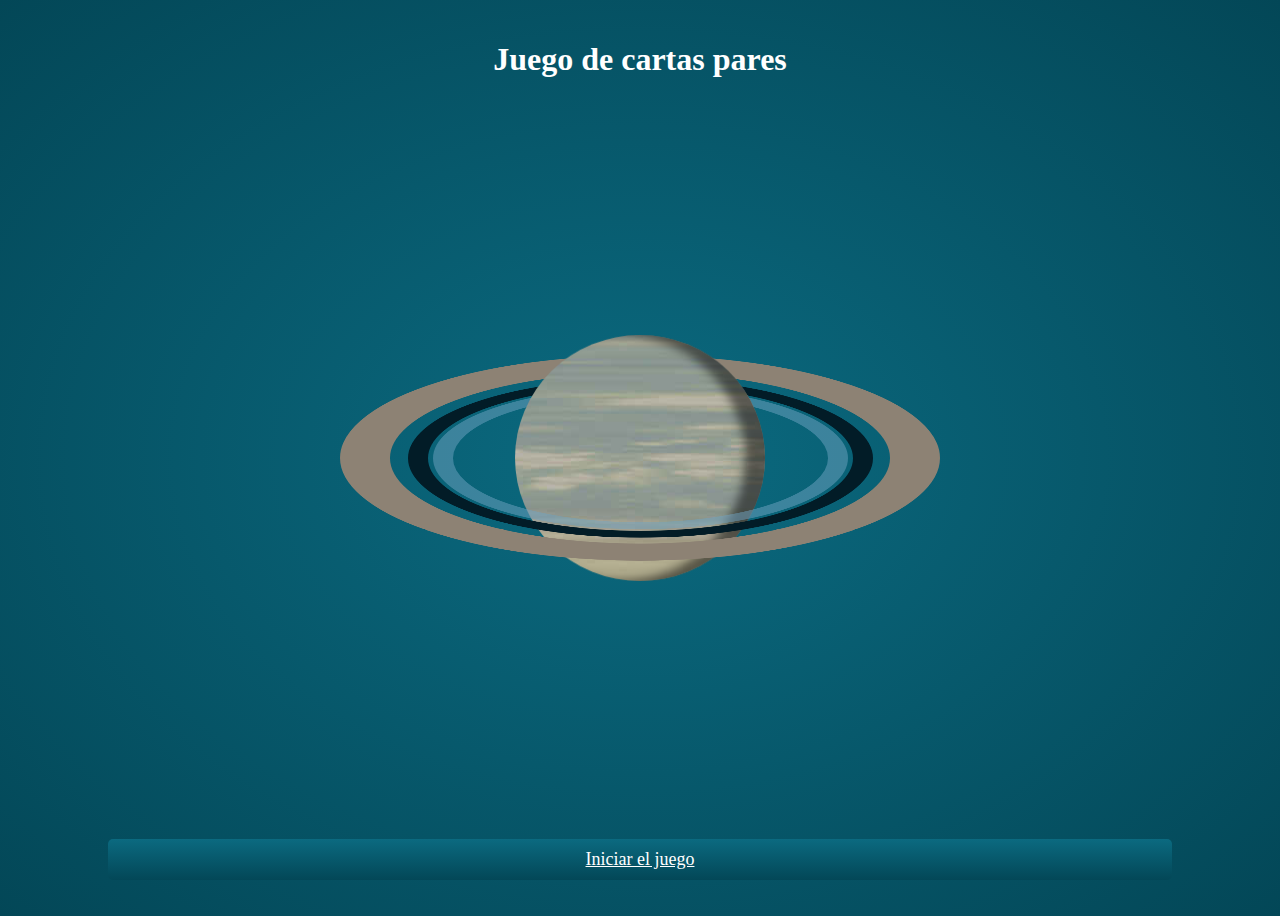
<file: index.html>
<!DOCTYPE html>
<html lang="en">
<head>
    <meta charset="UTF-8">
    <meta name="viewport" content="width=device-width, initial-scale=1.0">
    <title>Incio del juego</title>
    <link rel="stylesheet" href="saturno.css">
</head>
<body>
    <h1 class="title">Juego de cartas pares</h1>
    <div class="rings">
        <div class="planet"></div>
    </div>
    <a href="juegopares.html" class="juego">Iniciar el juego</a>
</body>
</html>
</file>
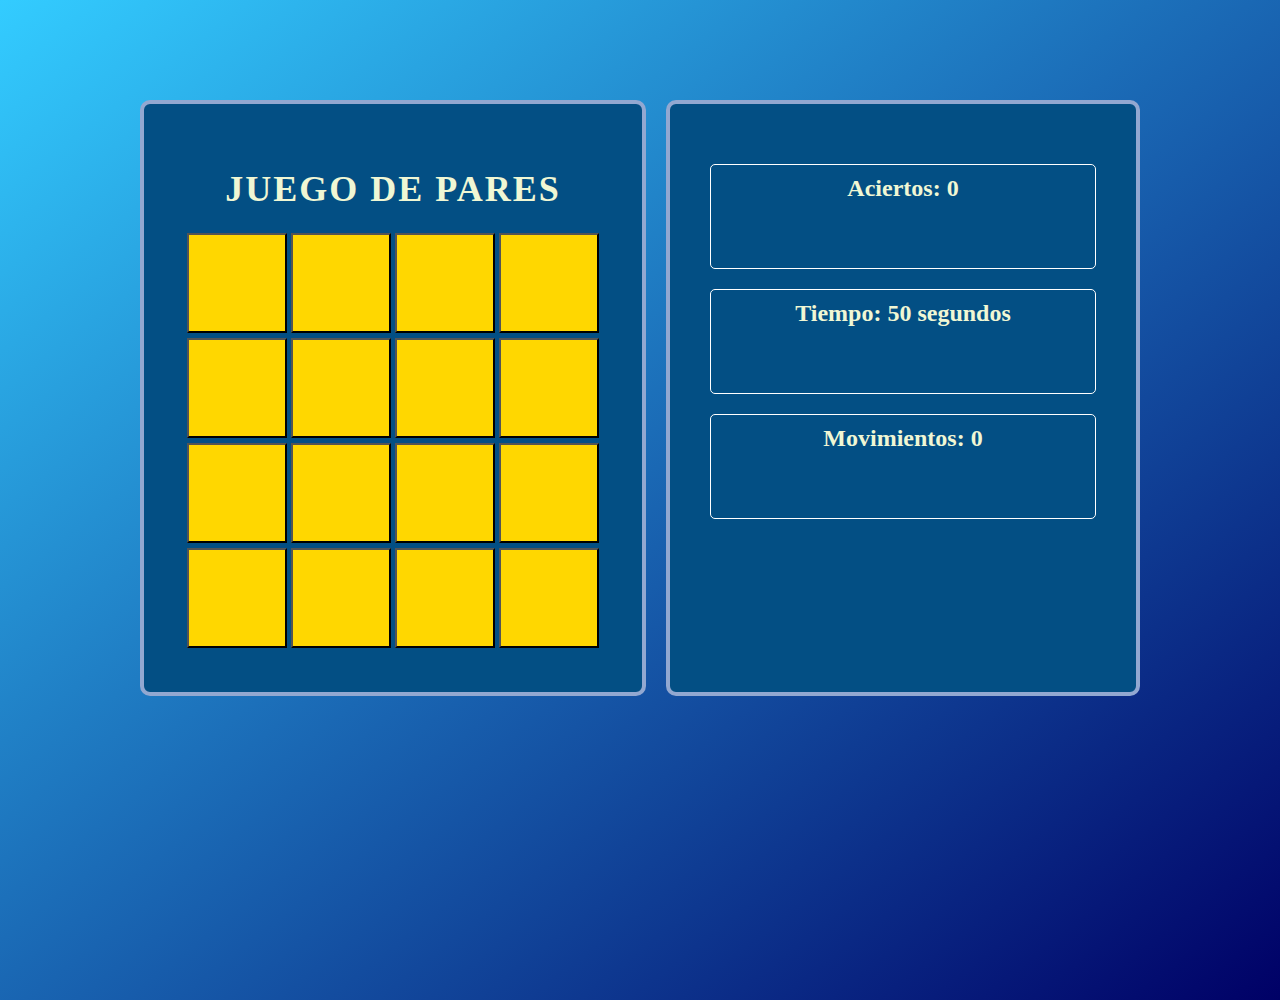
<file: juegopares.html>
<!DOCTYPE html>
<html lang="en">
<head>
    <meta charset="UTF-8">
    <meta name="viewport" content="width=device-width, initial-scale=1.0">
    <title>Juego pares</title>
    <link rel="stylesheet" href="style.css">
</head>
<body>
    <main>
        <section class="seccion1"> 
            <h1>Juego de pares</h1>
            <table>
                <tr>
                    <td><button id="0" onclick="destapar(0)"></button></td>
                    <td><button id="1" onclick="destapar(1)"></button></td>
                    <td><button id="2" onclick="destapar(2)"></button></td>
                    <td><button id="3" onclick="destapar(3)"></button></td>
                </tr>
                <tr>
                    <td><button id="4" onclick="destapar(4)"></button></td>
                    <td><button id="5" onclick="destapar(5)"></button></td>
                    <td><button id="6" onclick="destapar(6)"></button></td>
                    <td><button id="7" onclick="destapar(7)"></button></td>
                </tr>
                <tr>
                    <td><button id="8" onclick="destapar(8)"></button></td>
                    <td><button id="9" onclick="destapar(9)"></button></td>
                    <td><button id="10" onclick="destapar(10)"></button></td>
                    <td><button id="11" onclick="destapar(11)"></button></td>
                </tr>
                <tr>
                    <td><button id="12" onclick="destapar(12)"></button></td>
                    <td><button id="13" onclick="destapar(13)"></button></td>
                    <td><button id="14" onclick="destapar(14)"></button></td>
                    <td><button id="15" onclick="destapar(15)"></button></td>
                </tr>
            </table>
        </section>
        <section class="seccion2">
            <h2 id="aciertos" class="estadisticas">Aciertos: 0</h2>
            <h2 id="timepo-restante" class="estadisticas">Tiempo: 50 segundos</h2>
            <h2 id="movimientos" class="estadisticas">Movimientos: 0</h2>
        </section>
    </main>
    <script src="funcion.js"></script>
    
</body>
</html>
</file>
<file: saturno.css>
body{
    display: flex;
    align-items: center;
    justify-content: center;
    min-height: 100vh;
    background: radial-gradient(#0b6a80, #034757);
}

.title{
    color: white;
    text-align: center;
    position: absolute;
    top: 20px;
}

.rings{
    position: relative;
    width: 500px;
    height: 500px;
    border-radius: 50%;
    display: flex;
    align-items: center;
    justify-content: center;
    border: solid 50px #8D8274;
    transform: rotate3d(1,0,0,70deg);
    transform-style: preserve-3d;
}

.rings::before{
    content: '';
    position: absolute;
    width: 85%;
    height: 85%;
    border-radius: 50%;
    border: solid 20px #021c27;
}

.rings::after{
    content: '';
    position: absolute;
    width: 75%;
    height: 75%;
    border-radius: 50%;
    border: solid 20px rgba(112, 164, 194, 0.5);
}

.planet{
    position: absolute;
    width: 250px;
    height: 250px;
    border-radius: 50%;
    background: url(img/saturn.jpg);
    transform: rotate3d(-1,0,0,60deg);
    box-shadow: inset -20px 0 10px rgba(0, 0, 0, 0.502);
}

.juego {
    position: absolute;
    bottom: 20px; 
    text-align: center;
    width: 80%;
    background: linear-gradient(#0b6a80, #034757);
    color: white;
    padding: 10px 20px;
    border: none;
    border-radius: 5px;
    font-size: 18px;
    cursor: pointer;
    transition: background 0.3s;
}

.juego:hover {
    background: linear-gradient(#034757, #0b6a80);
}
</file>
<file: style.css>
body{
    background: linear-gradient(to top left, #000066 0%, #33ccff 100%);
    width: 100%;
    height: 100vh;
    color: #f0f7d4;
    margin: 0;
    font-family: "Pixelfont", "sens-serif";
}

main{
    max-width: 1000px;
    margin: 100px auto 50px;
    display: grid;
    grid-template-columns: 1fr 1fr;
    gap: 20px;
}

.seccion1, 
.seccion2{
    background-color: #034f84;
    background-size: cover;
    border: 4px solid #92a8d1;
    padding: 40px;
    border-radius: 10px;
    text-align: center;
}

h1{
    font-size: 36px;
    text-transform: uppercase;
    letter-spacing: 2px;
    margin-bottom: 20px;
}
button{
    background: #ffD700;
    height: 100px;
    width: 100px;
    font-size: 40px;
    color: black;
    font-weight: bold;
}
button:hover{
    cursor: pointer;
    box-shadow: 0 0 10px rgba(20, 26, 25, 0.7);
    transform: scale(1.1);
}

.estadisticas{
    border: 1px solid #fff;
    height: 105px;
    border-radius: 5px;
    padding: 10px 30px;
    box-sizing: border-box;
}
img{
    width: 80%; /* ocupa el 80% de la caja*/
}
@media screen  and (max-width: 850px){
    main{
        grid-template-columns: 1fr;
    }
}
</file>
